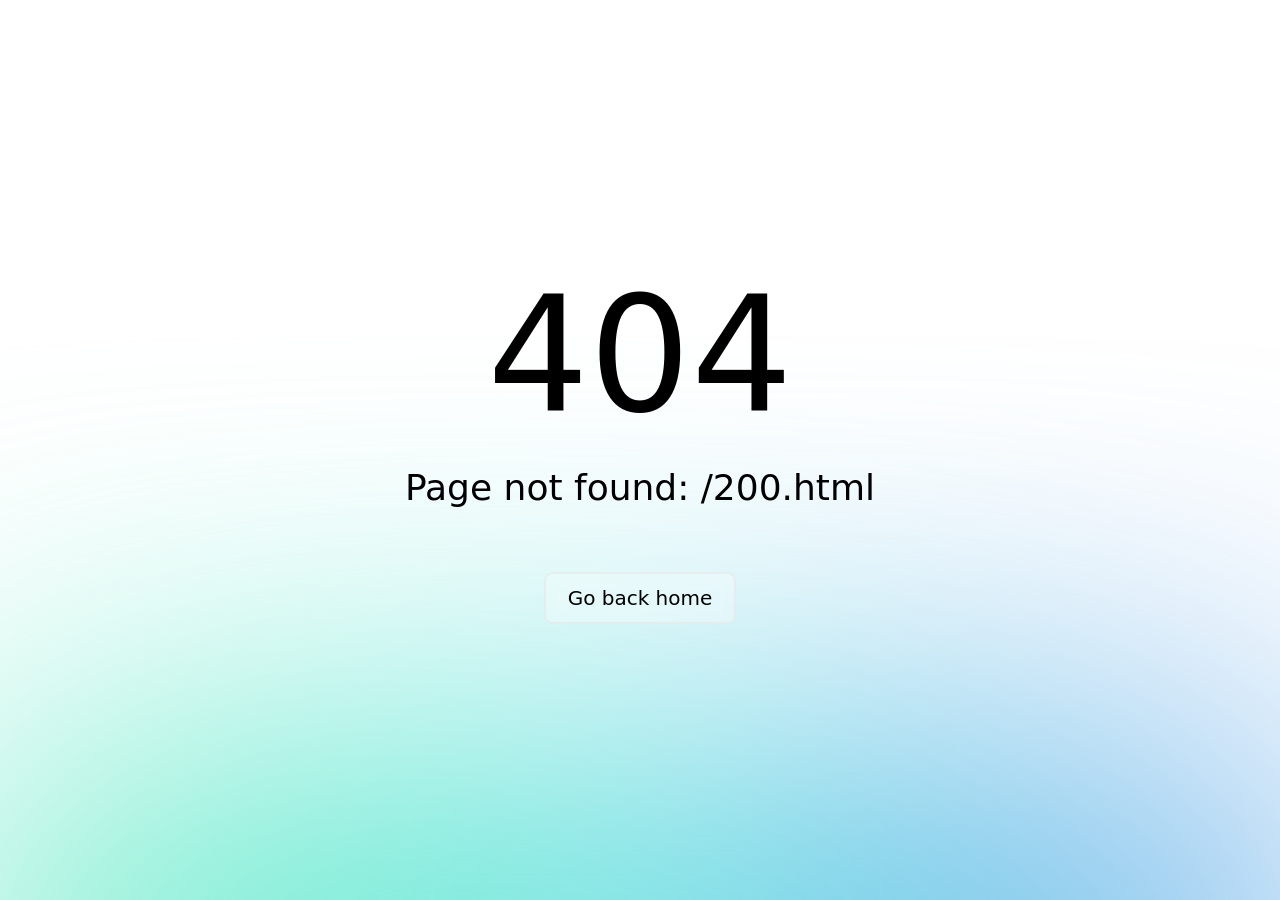
<file: 200.html>
<!DOCTYPE html>
<html >
<head><meta charset="utf-8">
<title>zlbg - 最爱</title>
<meta name="viewport" content="width=device-width, initial-scale=1">
<link rel="icon" type="image/x-icon" href="/images/blog/icon-logo/extlbg.png"><link rel="modulepreload" as="script" crossorigin href="/assets/entry.151e1e2f.js"><link rel="preload" as="style" href="/assets/entry.87d569c6.css"><link rel="prefetch" as="script" crossorigin href="/assets/default.887a3817.js"><link rel="prefetch" as="style" href="/assets/base.0750e8f8.css"><link rel="prefetch" as="script" crossorigin href="/assets/nuxt-link.83b26050.js"><link rel="prefetch" as="script" crossorigin href="/assets/base.59b878ad.js"><link rel="prefetch" as="script" crossorigin href="/assets/error-component.ee3db531.js"><link rel="stylesheet" href="/assets/entry.87d569c6.css"></head>
<body ><div id="__nuxt"></div><script>window.__NUXT__={serverRendered:false,config:{public:{},app:{baseURL:"\u002F",buildAssetsDir:"\u002Fassets\u002F",cdnURL:""}},data:{},state:{}}</script><script type="module" src="/assets/entry.151e1e2f.js" crossorigin></script></body>
</html>
</file>
<file: assets/entry.87d569c6.css>
html.dark{--el-color-primary:#409eff;--el-color-primary-light-3:#3375b9;--el-color-primary-light-5:#2a598a;--el-color-primary-light-7:#213d5b;--el-color-primary-light-8:#1d3043;--el-color-primary-light-9:#18222c;--el-color-primary-dark-2:#66b1ff;--el-color-success:#67c23a;--el-color-success-light-3:#4e8e2f;--el-color-success-light-5:#3e6b27;--el-color-success-light-7:#2d481f;--el-color-success-light-8:#25371c;--el-color-success-light-9:#1c2518;--el-color-success-dark-2:#85ce61;--el-color-warning:#e6a23c;--el-color-warning-light-3:#a77730;--el-color-warning-light-5:#7d5b28;--el-color-warning-light-7:#533f20;--el-color-warning-light-8:#3e301c;--el-color-warning-light-9:#292218;--el-color-warning-dark-2:#ebb563;--el-color-danger:#f56c6c;--el-color-danger-light-3:#b25252;--el-color-danger-light-5:#854040;--el-color-danger-light-7:#582e2e;--el-color-danger-light-8:#412626;--el-color-danger-light-9:#2b1d1d;--el-color-danger-dark-2:#f78989;--el-color-error:#f56c6c;--el-color-error-light-3:#b25252;--el-color-error-light-5:#854040;--el-color-error-light-7:#582e2e;--el-color-error-light-8:#412626;--el-color-error-light-9:#2b1d1d;--el-color-error-dark-2:#f78989;--el-color-info:#909399;--el-color-info-light-3:#6b6d71;--el-color-info-light-5:#525457;--el-color-info-light-7:#393a3c;--el-color-info-light-8:#2d2d2f;--el-color-info-light-9:#202121;--el-color-info-dark-2:#a6a9ad;--el-box-shadow:0px 12px 32px 4px rgba(0,0,0,.36),0px 8px 20px rgba(0,0,0,.72);--el-box-shadow-light:0px 0px 12px rgba(0,0,0,.72);--el-box-shadow-lighter:0px 0px 6px rgba(0,0,0,.72);--el-box-shadow-dark:0px 16px 48px 16px rgba(0,0,0,.72),0px 12px 32px #000,0px 8px 16px -8px #000;--el-bg-color-page:#0a0a0a;--el-bg-color:#141414;--el-bg-color-overlay:#1d1e1f;--el-text-color-primary:#e5eaf3;--el-text-color-regular:#cfd3dc;--el-text-color-secondary:#a3a6ad;--el-text-color-placeholder:#8d9095;--el-text-color-disabled:#6c6e72;--el-border-color-darker:#636466;--el-border-color-dark:#58585b;--el-border-color:#4c4d4f;--el-border-color-light:#414243;--el-border-color-lighter:#363637;--el-border-color-extra-light:#2b2b2c;--el-fill-color-darker:#424243;--el-fill-color-dark:#39393a;--el-fill-color:#303030;--el-fill-color-light:#262727;--el-fill-color-lighter:#1d1d1d;--el-fill-color-extra-light:#191919;--el-fill-color-blank:transparent;--el-mask-color:rgba(0,0,0,.8);--el-mask-color-extra-light:rgba(0,0,0,.3);color-scheme:dark}html.dark .el-button{--el-button-disabled-text-color:hsla(0,0%,100%,.5)}html.dark .el-card{--el-card-bg-color:var(--el-bg-color-overlay)}html.dark .el-empty{--el-empty-fill-color-0:var(--el-color-black);--el-empty-fill-color-1:#4b4b52;--el-empty-fill-color-2:#36383d;--el-empty-fill-color-3:#1e1e20;--el-empty-fill-color-4:#262629;--el-empty-fill-color-5:#202124;--el-empty-fill-color-6:#212224;--el-empty-fill-color-7:#1b1c1f;--el-empty-fill-color-8:#1c1d1f;--el-empty-fill-color-9:#18181a}
</file>
<file: assets/base.0750e8f8.css>
@charset "UTF-8";:root{--el-color-primary-rgb:64,158,255;--el-color-success-rgb:103,194,58;--el-color-warning-rgb:230,162,60;--el-color-danger-rgb:245,108,108;--el-color-error-rgb:245,108,108;--el-color-info-rgb:144,147,153;--el-font-size-extra-large:20px;--el-font-size-large:18px;--el-font-size-medium:16px;--el-font-size-base:14px;--el-font-size-small:13px;--el-font-size-extra-small:12px;--el-font-family:"Helvetica Neue",Helvetica,"PingFang SC","Hiragino Sans GB","Microsoft YaHei","\5fae\8f6f\96c5\9ed1",Arial,sans-serif;--el-font-weight-primary:500;--el-font-line-height-primary:24px;--el-index-normal:1;--el-index-top:1000;--el-index-popper:2000;--el-border-radius-base:4px;--el-border-radius-small:2px;--el-border-radius-round:20px;--el-border-radius-circle:100%;--el-transition-duration:.3s;--el-transition-duration-fast:.2s;--el-transition-function-ease-in-out-bezier:cubic-bezier(.645,.045,.355,1);--el-transition-function-fast-bezier:cubic-bezier(.23,1,.32,1);--el-transition-all:all var(--el-transition-duration) var(--el-transition-function-ease-in-out-bezier);--el-transition-fade:opacity var(--el-transition-duration) var(--el-transition-function-fast-bezier);--el-transition-md-fade:transform var(--el-transition-duration) var(--el-transition-function-fast-bezier),opacity var(--el-transition-duration) var(--el-transition-function-fast-bezier);--el-transition-fade-linear:opacity var(--el-transition-duration-fast) linear;--el-transition-border:border-color var(--el-transition-duration-fast) var(--el-transition-function-ease-in-out-bezier);--el-transition-box-shadow:box-shadow var(--el-transition-duration-fast) var(--el-transition-function-ease-in-out-bezier);--el-transition-color:color var(--el-transition-duration-fast) var(--el-transition-function-ease-in-out-bezier);--el-component-size-large:40px;--el-component-size:32px;--el-component-size-small:24px;--el-color-white:#fff;--el-color-black:#000;--el-color-primary:#409eff;--el-color-primary-light-3:#79bbff;--el-color-primary-light-5:#a0cfff;--el-color-primary-light-7:#c6e2ff;--el-color-primary-light-8:#d9ecff;--el-color-primary-light-9:#ecf5ff;--el-color-primary-dark-2:#337ecc;--el-color-success:#67c23a;--el-color-success-light-3:#95d475;--el-color-success-light-5:#b3e19d;--el-color-success-light-7:#d1edc4;--el-color-success-light-8:#e1f3d8;--el-color-success-light-9:#f0f9eb;--el-color-success-dark-2:#529b2e;--el-color-warning:#e6a23c;--el-color-warning-light-3:#eebe77;--el-color-warning-light-5:#f3d19e;--el-color-warning-light-7:#f8e3c5;--el-color-warning-light-8:#faecd8;--el-color-warning-light-9:#fdf6ec;--el-color-warning-dark-2:#b88230;--el-color-danger:#f56c6c;--el-color-danger-light-3:#f89898;--el-color-danger-light-5:#fab6b6;--el-color-danger-light-7:#fcd3d3;--el-color-danger-light-8:#fde2e2;--el-color-danger-light-9:#fef0f0;--el-color-danger-dark-2:#c45656;--el-color-error:#f56c6c;--el-color-error-light-3:#f89898;--el-color-error-light-5:#fab6b6;--el-color-error-light-7:#fcd3d3;--el-color-error-light-8:#fde2e2;--el-color-error-light-9:#fef0f0;--el-color-error-dark-2:#c45656;--el-color-info:#909399;--el-color-info-light-3:#b1b3b8;--el-color-info-light-5:#c8c9cc;--el-color-info-light-7:#dedfe0;--el-color-info-light-8:#e9e9eb;--el-color-info-light-9:#f4f4f5;--el-color-info-dark-2:#73767a;--el-bg-color:#fff;--el-bg-color-page:#f2f3f5;--el-bg-color-overlay:#fff;--el-text-color-primary:#303133;--el-text-color-regular:#606266;--el-text-color-secondary:#909399;--el-text-color-placeholder:#a8abb2;--el-text-color-disabled:#c0c4cc;--el-border-color:#dcdfe6;--el-border-color-light:#e4e7ed;--el-border-color-lighter:#ebeef5;--el-border-color-extra-light:#f2f6fc;--el-border-color-dark:#d4d7de;--el-border-color-darker:#cdd0d6;--el-fill-color:#f0f2f5;--el-fill-color-light:#f5f7fa;--el-fill-color-lighter:#fafafa;--el-fill-color-extra-light:#fafcff;--el-fill-color-dark:#ebedf0;--el-fill-color-darker:#e6e8eb;--el-fill-color-blank:#fff;--el-box-shadow:0px 12px 32px 4px rgba(0,0,0,.04),0px 8px 20px rgba(0,0,0,.08);--el-box-shadow-light:0px 0px 12px rgba(0,0,0,.12);--el-box-shadow-lighter:0px 0px 6px rgba(0,0,0,.12);--el-box-shadow-dark:0px 16px 48px 16px rgba(0,0,0,.08),0px 12px 32px rgba(0,0,0,.12),0px 8px 16px -8px rgba(0,0,0,.16);--el-disabled-bg-color:var(--el-fill-color-light);--el-disabled-text-color:var(--el-text-color-placeholder);--el-disabled-border-color:var(--el-border-color-light);--el-overlay-color:rgba(0,0,0,.8);--el-overlay-color-light:rgba(0,0,0,.7);--el-overlay-color-lighter:rgba(0,0,0,.5);--el-mask-color:hsla(0,0%,100%,.9);--el-mask-color-extra-light:hsla(0,0%,100%,.3);--el-border-width:1px;--el-border-style:solid;--el-border-color-hover:var(--el-text-color-disabled);--el-border:var(--el-border-width) var(--el-border-style) var(--el-border-color);--el-svg-monochrome-grey:var(--el-border-color);color-scheme:light}.fade-in-linear-enter-active,.fade-in-linear-leave-active{transition:var(--el-transition-fade-linear)}.fade-in-linear-enter-from,.fade-in-linear-leave-to{opacity:0}.el-fade-in-linear-enter-active,.el-fade-in-linear-leave-active{transition:var(--el-transition-fade-linear)}.el-fade-in-linear-enter-from,.el-fade-in-linear-leave-to{opacity:0}.el-fade-in-enter-active,.el-fade-in-leave-active{transition:all var(--el-transition-duration) cubic-bezier(.55,0,.1,1)}.el-fade-in-enter-from,.el-fade-in-leave-active{opacity:0}.el-zoom-in-center-enter-active,.el-zoom-in-center-leave-active{transition:all var(--el-transition-duration) cubic-bezier(.55,0,.1,1)}.el-zoom-in-center-enter-from,.el-zoom-in-center-leave-active{opacity:0;transform:scaleX(0)}.el-zoom-in-top-enter-active,.el-zoom-in-top-leave-active{opacity:1;transform:scaleY(1);transform-origin:center top;transition:var(--el-transition-md-fade)}.el-zoom-in-top-enter-active[data-popper-placement^=top],.el-zoom-in-top-leave-active[data-popper-placement^=top]{transform-origin:center bottom}.el-zoom-in-top-enter-from,.el-zoom-in-top-leave-active{opacity:0;transform:scaleY(0)}.el-zoom-in-bottom-enter-active,.el-zoom-in-bottom-leave-active{opacity:1;transform:scaleY(1);transform-origin:center bottom;transition:var(--el-transition-md-fade)}.el-zoom-in-bottom-enter-from,.el-zoom-in-bottom-leave-active{opacity:0;transform:scaleY(0)}.el-zoom-in-left-enter-active,.el-zoom-in-left-leave-active{opacity:1;transform:scale(1);transform-origin:top left;transition:var(--el-transition-md-fade)}.el-zoom-in-left-enter-from,.el-zoom-in-left-leave-active{opacity:0;transform:scale(.45)}.collapse-transition{transition:var(--el-transition-duration) height ease-in-out,var(--el-transition-duration) padding-top ease-in-out,var(--el-transition-duration) padding-bottom ease-in-out}.el-collapse-transition-enter-active,.el-collapse-transition-leave-active{transition:var(--el-transition-duration) max-height ease-in-out,var(--el-transition-duration) padding-top ease-in-out,var(--el-transition-duration) padding-bottom ease-in-out}.horizontal-collapse-transition{transition:var(--el-transition-duration) width ease-in-out,var(--el-transition-duration) padding-left ease-in-out,var(--el-transition-duration) padding-right ease-in-out}.el-list-enter-active,.el-list-leave-active{transition:all 1s}.el-list-enter-from,.el-list-leave-to{opacity:0;transform:translateY(-30px)}.el-list-leave-active{position:absolute!important}.el-opacity-transition{transition:opacity var(--el-transition-duration) cubic-bezier(.55,0,.1,1)}.el-icon-loading{animation:rotating 2s linear infinite}.el-icon--right{margin-left:5px}.el-icon--left{margin-right:5px}@keyframes rotating{0%{transform:rotate(0)}to{transform:rotate(1turn)}}.el-icon{--color:inherit;fill:currentColor;align-items:center;color:var(--color);display:inline-flex;font-size:inherit;height:1em;justify-content:center;line-height:1em;position:relative;width:1em}.el-icon.is-loading{animation:rotating 2s linear infinite}.el-icon svg{height:1em;width:1em}
</file>
